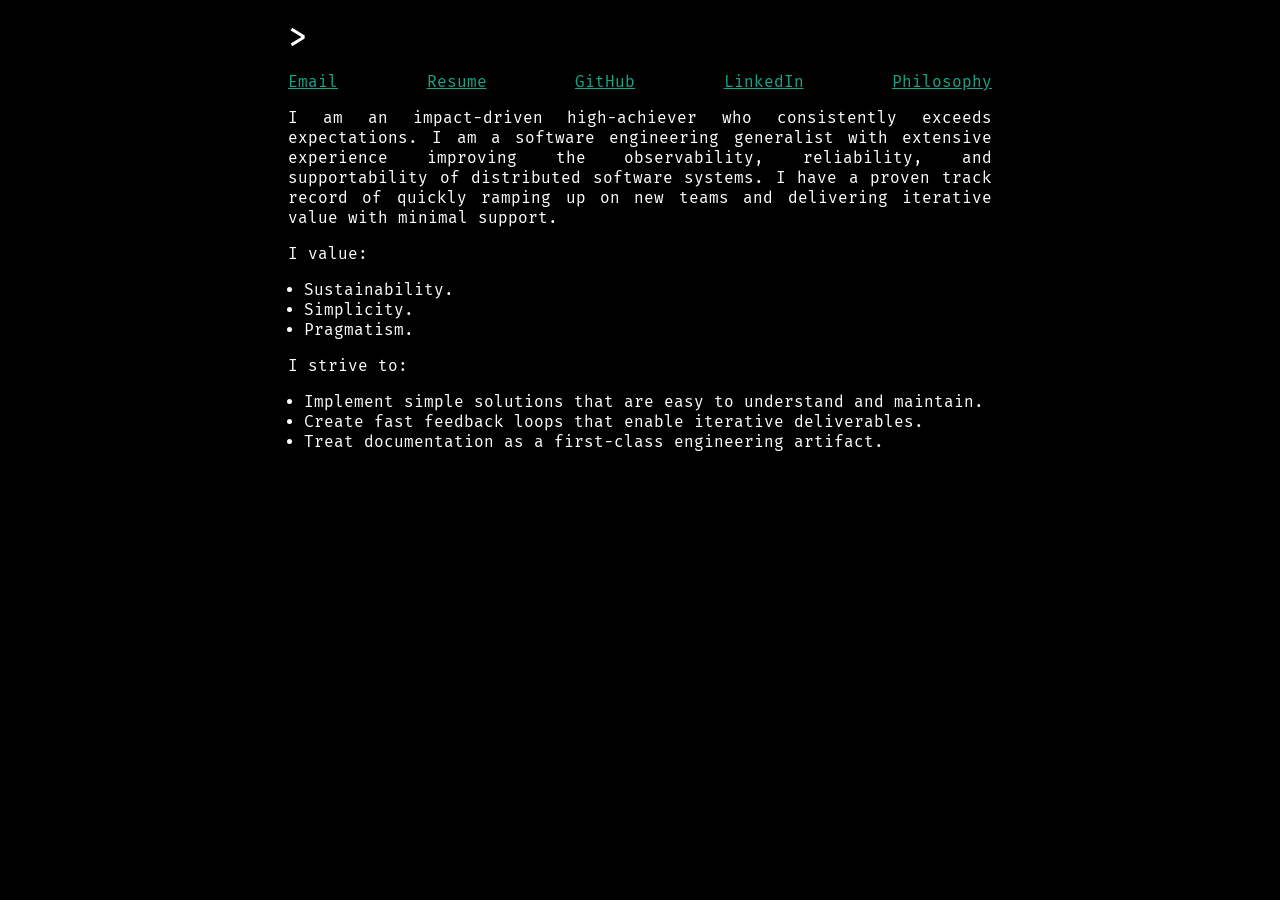
<file: index.html>
<!DOCTYPE html>
<html lang="en">
  <head>
    <meta charset="utf-8" />
    <meta name="viewport" content="width=device-width" />

    <title>Avritt Rohwer</title>
    <meta name="description" content="A professional webpage for Avritt Rohwer." />
    <meta name="theme-color" content="#17A589" />
    <link rel="icon" href="/images/icon-192.png" sizes="192x192" />
    <link rel="icon" href="/images/icon-512.png" sizes="512x512" />

    <link rel="manifest" href="/manifest.webmanifest" />
    <link
      rel="stylesheet"
      href="https://fonts.googleapis.com/css?family=Fira+Mono:400,500"
    />

    <style>
      html,
      body {
        margin: 0 auto;
        padding: 0 1em;
        max-width: 46em;
        border: 0px;
        font: 400 1em/1.25 "Fira Mono", monospace;
        background-color: black;
        color: white;
      }
      body > * {
        margin: 1rem 0;
      }
      h1 {
        font-weight: 500;
      }
      nav {
        display: flex;
        justify-content: space-between;
        flex-wrap: wrap;
        gap: 1em;
      }
      a {
        color: #17a589;
      }
      ul {
        margin-left: 0;
        padding-left: 1em;
      }
    </style>
  </head>
  <body>
    <h1>> <noscript>whoami<br>Avritt Rohwer<br>> &#x258F</noscript></h1>
    <nav>
      <a href="mailto:avritt.rohwer@gmail.com">Email</a>
      <a href="./resume_avritt_rohwer.pdf" target="_blank">Resume</a>
      <a href="https://github.com/avrittrohwer" target="_blank">GitHub</a>
      <a href="https://www.linkedin.com/in/avrittrohwer" target="_blank">LinkedIn</a>
      <a href="./philosophy.html">Philosophy</a>
    </nav>
    <p style="text-align:justify">
      I am an impact-driven high-achiever who consistently exceeds expectations.  I am a software
      engineering generalist with extensive experience improving the observability, reliability, and
      supportability of distributed software systems.  I have a proven track record of quickly
      ramping up on new teams and delivering iterative value with minimal support.
    </p>
    <p>
      I value:
    </p>
    <ul>
      <li>Sustainability.</li>
      <li>Simplicity.</li>
      <li>Pragmatism.</li>
    </ul>
    <p>
      I strive to:
    </p>
    <ul>
      <li>Implement simple solutions that are easy to understand and maintain.</li>
      <li>Create fast feedback loops that enable iterative deliverables.</li>
      <li>Treat documentation as a first-class engineering artifact.</li>
    </ul>

    <script>
      // This script animates the header of this page.
      const block = "\u258F"; // unicode full block character
      const typeRate = 100; // how fast letters are typed
      const blinkRate = 500; // how fast the cursor blinks

      const h1 = document.querySelector("h1");
      let currentState = h1.innerHTML;

      // Start animation when the page loads.
      window.addEventListener("load", function startAnimation() {
        // Animations are [ fn, ...arguments ] where fn must take the next fn to call as its last argument.
        const animations = [
          [blink, 1],
          [type, "whoami"],
          [pause, 100],
          [print, "Avritt Rohwer"],
          [blink, Infinity]
        ];

        // Create and call a function that plays each animation.
        function makeAnimationFn(fn, i) {
          if (i < 0) {
            return fn;
          }

          const a = animations[i];
          const nextFn = a[0];
          const nextFnArgs = a.slice(1);

          return makeAnimationFn(
            nextFn.bind.apply(nextFn, [null].concat(nextFnArgs).concat(fn)),
            i - 1
          );
        }
        makeAnimationFn(function() {}, animations.length - 1)();
      });

      function pause(time, next) {
        window.setTimeout(next, time);
      }

      function type(command, next) {
        let i = 1;

        const timeoutId = window.setInterval(function typeLetter() {
          if (i > command.length) {
            // Continue to next fn.
            window.clearInterval(timeoutId);
            currentState += command;
            next();
          } else {
            // Type next letter.
            h1.innerHTML = currentState + command.slice(0, i) + block;
            i += 1;
          }
        }, typeRate);
      }
      
      function print(output, next) {
        h1.innerHTML = currentState += "<br>" + output + "<br>> ";
       next();
      }

      function blink(times, next) {
        let blinks = 0;
        
        const timeoutId = window.setInterval(function toggleBlock() {
          if (blinks > times) {
            // Continue to next fn.
            window.clearInterval(timeoutId);
            next();
          } else {
            // Toggle a block.
            if (h1.innerHTML.slice(-1) == block) {
              h1.innerHTML = currentState;
            } else {
              h1.innerHTML = currentState + block;
              blinks += 1;
            }
          }
        }, blinkRate);
      }
    </script>
  </body>
</html>
</file>
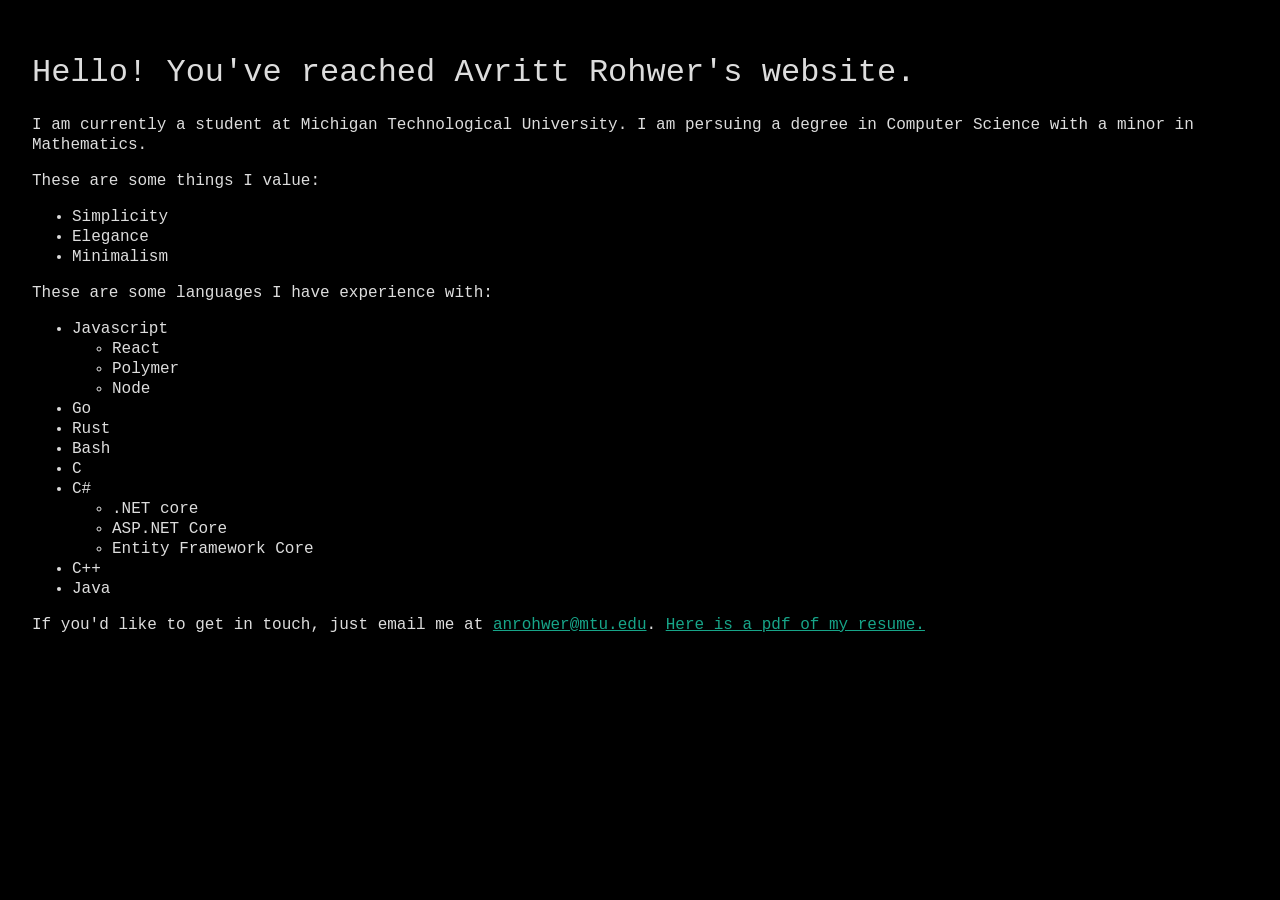
<file: public/index.html>
<!doctype html>
<html lang="en">
    <head>
        <meta charset="utf-8">

        <title>Avritt Rohwer</title>
        <meta name="description" content="A personal website for Avritt Rohwer">
        <meta name="author" content="Avritt Rohwer">
        <meta name="viewport" content="width=device-width">

        <link rel="icon" href="favicon.ico">
        <link rel="stylesheet" href="./styles.css">
    </head>
    <body>
        <h1>Hello!  You've reached Avritt Rohwer's website.</h1>
        <p>
            I am currently a student at Michigan Technological University.  I am persuing a degree in Computer Science with a minor in Mathematics.
        </p>
        <p>
            These are some things I value:
            <ul>
                <li>Simplicity</li>
                <li>Elegance</li>
                <li>Minimalism</li>
            </ul>
        </p>
        <p>
            These are some languages I have experience with:
            <ul>
                <li>Javascript
                    <ul>
                        <li>React</li>
                        <li>Polymer</li>
                        <li>Node</li>
                    </ul>
                </li>
                <li>Go</li>
                <li>Rust</li>
                <li>Bash</li>
                <li>C</li>
                <li>C#
                    <ul>
                        <li>.NET core</li>
                        <li>ASP.NET Core</li>
                        <li>Entity Framework Core</li>
                    </ul>
                </li>
                <li>C++</li>
                <li>Java</li>
            </ul>
        </p>
        <p>
            If you'd like to get in touch, just email me at <a href="mailto:anrohwer@mtu.edu">anrohwer@mtu.edu</a>.
            <a href="./resume.pdf">Here is a pdf of my resume.</a>
        </p>
    </body>
</html>
</file>
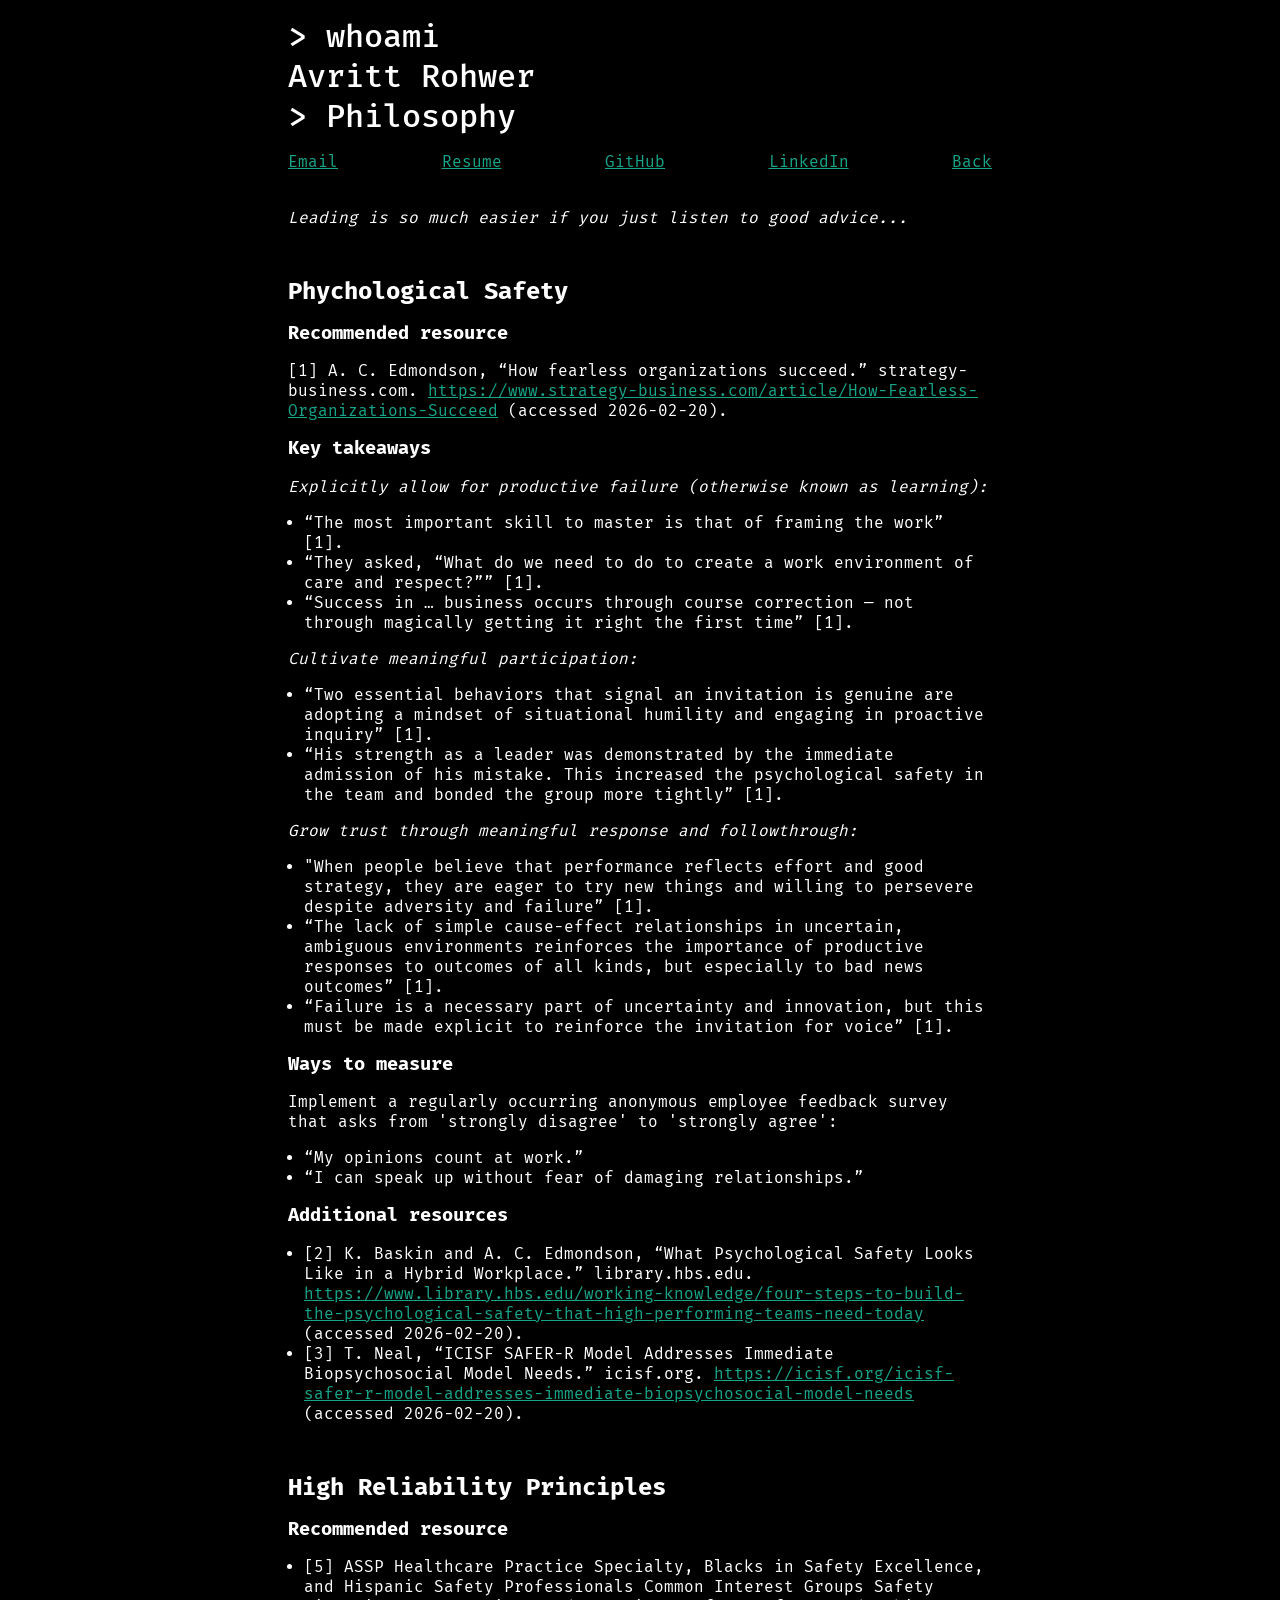
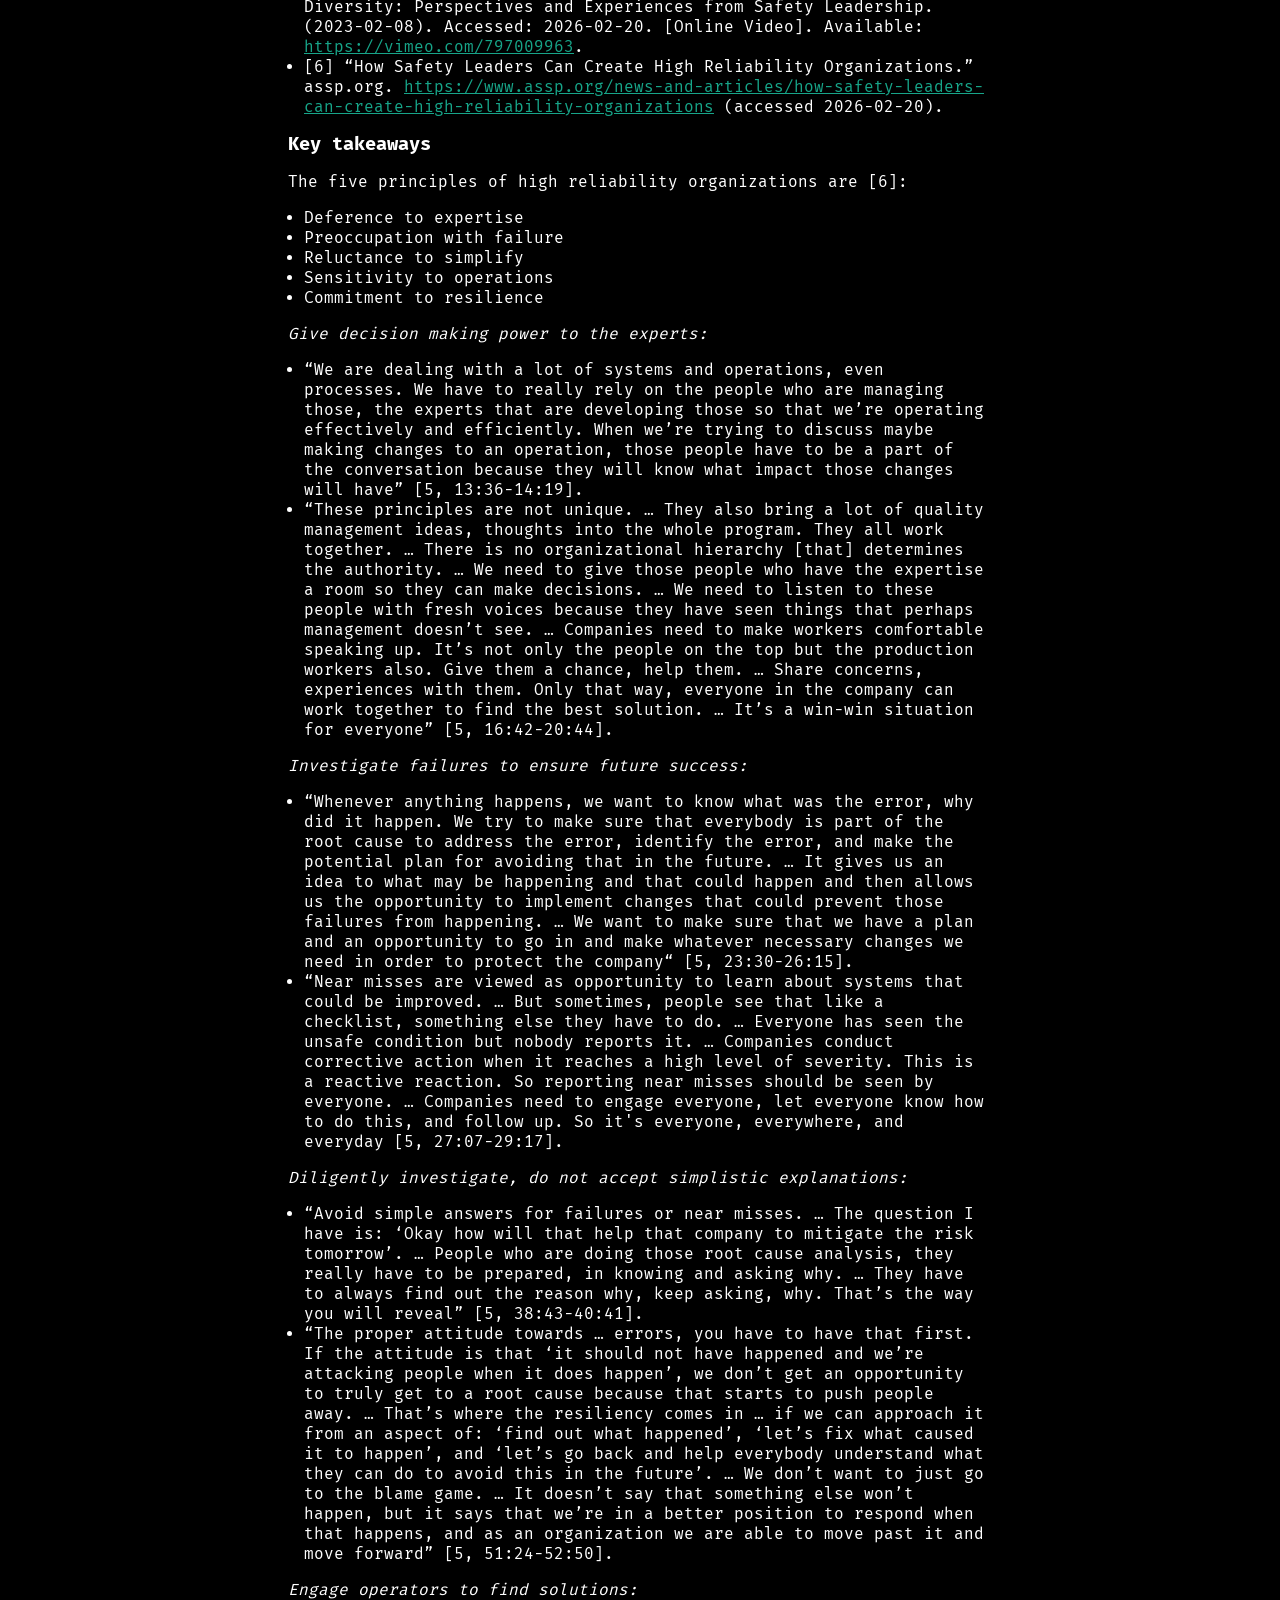
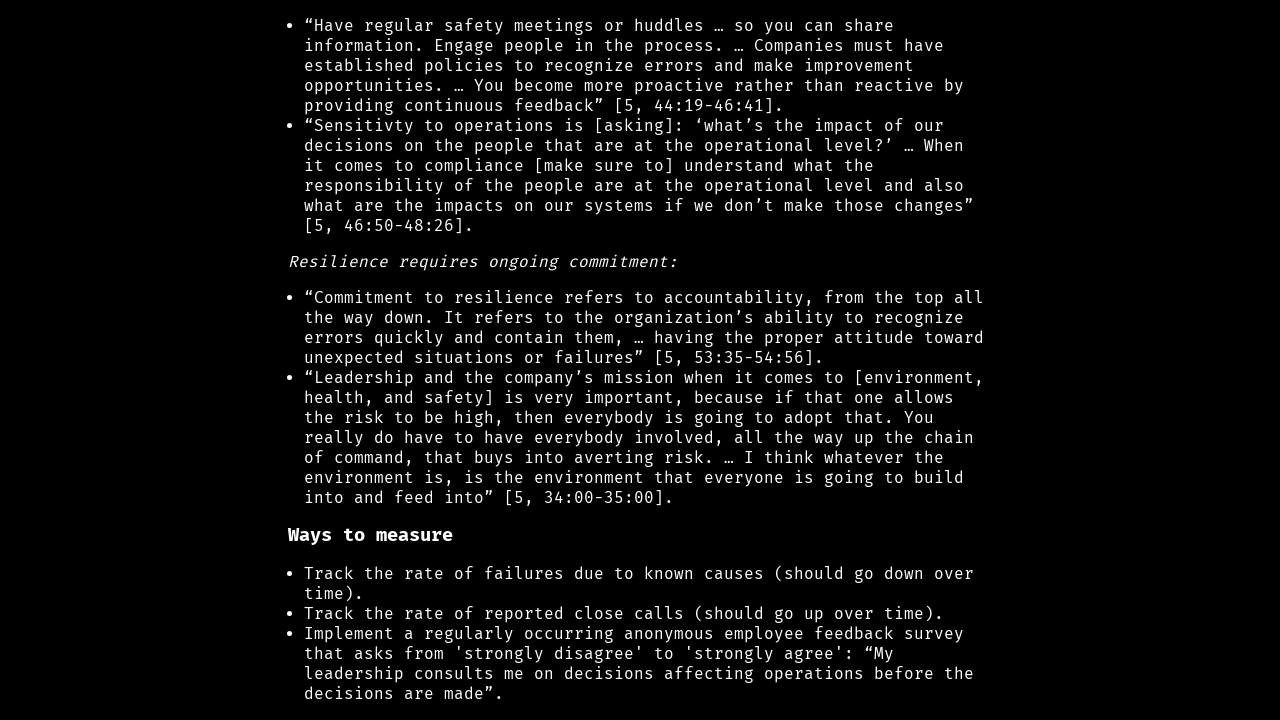
<file: philosophy.html>
<!DOCTYPE html>
<html lang="en">
  <head>
    <meta charset="utf-8" />
    <meta name="viewport" content="width=device-width" />

    <title>Avritt Rohwer Philosophy</title>
    <meta name="theme-color" content="#17A589" />
    <link rel="icon" href="/images/icon-192.png" sizes="192x192" />
    <link rel="icon" href="/images/icon-512.png" sizes="512x512" />

    <link rel="manifest" href="/manifest.webmanifest" />
    <link
      rel="stylesheet"
      href="https://fonts.googleapis.com/css?family=Fira+Mono:400,500"
    />

    <style>
      html,
      body {
        margin: 0 auto;
        padding: 0 1em;
        max-width: 46em;
        border: 0px;
        font: 400 1em/1.25 "Fira Mono", monospace;
        background-color: black;
        color: white;
      }
      body > * {
        margin: 1rem 0;
      }
      h1 {
        font-weight: 500;
      }
      h2 {
        margin-top: 3rem;
      }
      nav {
        display: flex;
        justify-content: space-between;
        flex-wrap: wrap;
        gap: 1em;
      }
      a {
        color: #17a589;
      }
      ul {
        margin-left: 0;
        padding-left: 1em;
      }
    </style>
  </head>
  <body>
    <h1>> whoami<br>Avritt Rohwer<br>> Philosophy</h1>
    <nav>
    <a href="mailto:avritt.rohwer@gmail.com">Email</a>
    <a href="./resume_avritt_rohwer.pdf" target="_blank">Resume</a>
    <a href="https://github.com/avrittrohwer" target="_blank">GitHub</a>
    <a href="https://www.linkedin.com/in/avrittrohwer" target="_blank">LinkedIn</a>
    <a href="./index.html">Back</a>
    </nav>
    <br>
    <i>Leading is so much easier if you just listen to good advice...</i>
    <h2>Phychological Safety</h2>
    <h3>Recommended resource</h3>
    [1] A. C. Edmondson, “How fearless organizations succeed.” strategy-business.com.  <a target="_blank" href="https://www.strategy-business.com/article/How-Fearless-Organizations-Succeed">https://www.strategy-business.com/article/How-Fearless-Organizations-Succeed</a> (accessed 2026-02-20).

    <h3>Key takeaways</h3>
    <i>Explicitly allow for productive failure (otherwise known as learning):</i>
    <ul>
    <li>“The most important skill to master is that of framing the work” [1].</li>
    <li>“They asked, “What do we need to do to create a work environment of care and respect?”” [1].</li>
    <li>“Success in … business occurs through course correction — not through magically getting it right the first time” [1].</li>
    </ul>
    <i>Cultivate meaningful participation:</i>
    <ul>
    <li>“Two essential behaviors that signal an invitation is genuine are adopting a mindset of situational humility and engaging in proactive inquiry” [1].</li>
    <li>“His strength as a leader was demonstrated by the immediate admission of his mistake. This increased the psychological safety in the team and bonded the group more tightly” [1].</li>
    </ul>
    <i>Grow trust through meaningful response and followthrough:</i>
    <ul>
    <li>"When people believe that performance reflects effort and good strategy, they are eager to try new things and willing to persevere despite adversity and failure” [1].
    <li>“The lack of simple cause-effect relationships in uncertain, ambiguous environments reinforces the importance of productive responses to outcomes of all kinds, but especially to bad news outcomes” [1].
    <li>“Failure is a necessary part of uncertainty and innovation, but this must be made explicit to reinforce the invitation for voice” [1].
    </ul>

    <h3>Ways to measure</h3>
    Implement a regularly occurring anonymous employee feedback survey that asks from 'strongly disagree' to 'strongly agree':
    <ul>
    <li>“My opinions count at work.”</li>
    <li>“I can speak up without fear of damaging relationships.”</li>
    </ul>

    <h3>Additional resources</h3>
    <ul>
    <li>[2] K. Baskin and A. C. Edmondson, “What Psychological Safety Looks Like in a Hybrid Workplace.” library.hbs.edu.  <a target="_blank" href="https://www.library.hbs.edu/working-knowledge/four-steps-to-build-the-psychological-safety-that-high-performing-teams-need-today">https://www.library.hbs.edu/working-knowledge/four-steps-to-build-the-psychological-safety-that-high-performing-teams-need-today</a> (accessed 2026-02-20).</li>
    <li>[3] T. Neal, “ICISF SAFER-R Model Addresses Immediate Biopsychosocial Model Needs.” icisf.org. <a target="_blank" href="https://icisf.org/icisf-safer-r-model-addresses-immediate-biopsychosocial-model-needs">https://icisf.org/icisf-safer-r-model-addresses-immediate-biopsychosocial-model-needs</a> (accessed 2026-02-20).</li>
    </ul>

    <h2>High Reliability Principles</h2>
    <h3>Recommended resource</h3>
    <ul>
    <li>[5] ASSP Healthcare Practice Specialty, Blacks in Safety Excellence, and Hispanic Safety Professionals Common Interest Groups Safety Diversity: Perspectives and Experiences from Safety Leadership. (2023-02-08). Accessed: 2026-02-20. [Online Video]. Available: <a target="_blank" href="https://vimeo.com/797009963">https://vimeo.com/797009963</a>.</li>
    <li>[6] “How Safety Leaders Can Create High Reliability Organizations.” assp.org. <a target="_blank" href="https://www.assp.org/news-and-articles/how-safety-leaders-can-create-high-reliability-organizations">https://www.assp.org/news-and-articles/how-safety-leaders-can-create-high-reliability-organizations</a> (accessed 2026-02-20).</li>
    </ul>

    <h3>Key takeaways</h3>
    The five principles of high reliability organizations are [6]:
    <ul>
    <li>Deference to expertise
    <li>Preoccupation with failure
    <li>Reluctance to simplify
    <li>Sensitivity to operations
    <li>Commitment to resilience
    </ul>
    <i>Give decision making power to the experts:</i>
    <ul>
    <li>“We are dealing with a lot of systems and operations, even processes.  We have to really rely on the people who are managing those, the experts that are developing those so that we’re operating effectively and efficiently.  When we’re trying to discuss maybe making changes to an operation, those people have to be a part of the conversation because they will know what impact those changes will have” [5, 13:36-14:19].</li>
    <li>“These principles are not unique. … They also bring a lot of quality management ideas, thoughts into the whole program. They all work together. … There is no organizational hierarchy [that] determines the authority. … We need to give those people who have the expertise a room so they can make decisions. … We need to listen to these people with fresh voices because they have seen things that perhaps management doesn’t see. … Companies need to make workers comfortable speaking up.  It’s not only the people on the top but the production workers also.  Give them a chance, help them. … Share concerns, experiences with them. Only that way, everyone in the company can work together to find the best solution. … It’s a win-win situation for everyone” [5, 16:42-20:44].</li>
    </ul>
    <i>Investigate failures to ensure future success:</i>
    <ul>
    <li>“Whenever anything happens, we want to know what was the error, why did it happen.  We try to make sure that everybody is part of the root cause to address the error, identify the error, and make the potential plan for avoiding that in the future. … It gives us an idea to what may be happening and that could happen and then allows us the opportunity to implement changes that could prevent those failures from happening.  … We want to make sure that we have a plan and an opportunity to go in and make whatever necessary changes we need in order to protect the company“ [5, 23:30-26:15].</li>
    <li>“Near misses are viewed as opportunity to learn about systems that could be improved. … But sometimes, people see that like a checklist, something else they have to do. … Everyone has seen the unsafe condition but nobody reports it. … Companies conduct corrective action when it reaches a high level of severity.  This is a reactive reaction. So reporting near misses should be seen by everyone. … Companies need to engage everyone, let everyone know how to do this, and follow up. So it's everyone, everywhere, and everyday [5, 27:07-29:17].</li>
    </ul>
    <i>Diligently investigate, do not accept simplistic explanations:</i>
    <ul>
    <li>“Avoid simple answers for failures or near misses. … The question I have is: ‘Okay how will that help that company to mitigate the risk tomorrow’. … People who are doing those root cause analysis, they really have to be prepared, in knowing and asking why. … They have to always find out the reason why, keep asking, why. That’s the way you will reveal” [5, 38:43-40:41].</li>
    <li>“The proper attitude towards … errors, you have to have that first. If the attitude is that ‘it should not have happened and we’re attacking people when it does happen’, we don’t get an opportunity to truly get to a root cause because that starts to push people away. … That’s where the resiliency comes in … if we can approach it from an aspect of: ‘find out what happened’, ‘let’s fix what caused it to happen’, and ‘let’s go back and help everybody understand what they can do to avoid this in the future’. … We don’t want to just go to the blame game. … It doesn’t say that something else won’t happen, but it says that we’re in a better position to respond when that happens, and as an organization we are able to move past it and move forward” [5, 51:24-52:50].</li>
    </ul>
    <i>Engage operators to find solutions:</i>
    <ul>
    <li>“Have regular safety meetings or huddles … so you can share information.  Engage people in the process. … Companies must have established policies to recognize errors and make improvement opportunities. … You become more proactive rather than reactive by providing continuous feedback” [5, 44:19-46:41].</li>
    <li>“Sensitivty to operations is [asking]: ‘what’s the impact of our decisions on the people that are at the operational level?’ … When it comes to compliance [make sure to] understand what the responsibility of the people are at the operational level and also what are the impacts on our systems if we don’t make those changes” [5, 46:50-48:26].</li>
    </ul>
    <i>Resilience requires ongoing commitment:</i>
    <ul>
    <li>“Commitment to resilience refers to accountability, from the top all the way down. It refers to the organization’s ability to recognize errors quickly and contain them, … having the proper attitude toward unexpected situations or failures” [5, 53:35-54:56].</li>
    <li>“Leadership and the company’s mission when it comes to [environment, health, and safety] is very important, because if that one allows the risk to be high, then everybody is going to adopt that. You really do have to have everybody involved, all the way up the chain of command, that buys into averting risk. … I think whatever the environment is, is the environment that everyone is going to build into and feed into” [5, 34:00-35:00].</li>
    </ul>

    <h3>Ways to measure</h3>
    <ul>
    <li>Track the rate of failures due to known causes (should go down over time).</li>
    <li>Track the rate of reported close calls (should go up over time).</li>
    <li>Implement a regularly occurring anonymous employee feedback survey that asks from 'strongly disagree' to 'strongly agree': “My leadership consults me on decisions affecting operations before the decisions are made”.</li>
    </ul>
  </body>
</html>
</file>
<file: public/styles.css>
/* 
 * Master style section to keep the site consistent.
 */
html, body {
    margin: 0px;
    padding: 1em;
    border: 0px;
}
body {
    font: 1em/1.25 Consolas, Courier New, monospace;
}
p, h1, h2, h3, h4, h5, h6 {
    padding: 0;
    font-weight: normal;
    font-family: Consolas, Courier New, monospace;
}


/*
 * Where the actually styling begins
 */
body {
    background-color: black;
    color: #DDDDDD;
}

a {
    color: #17A589;
}
</file>
